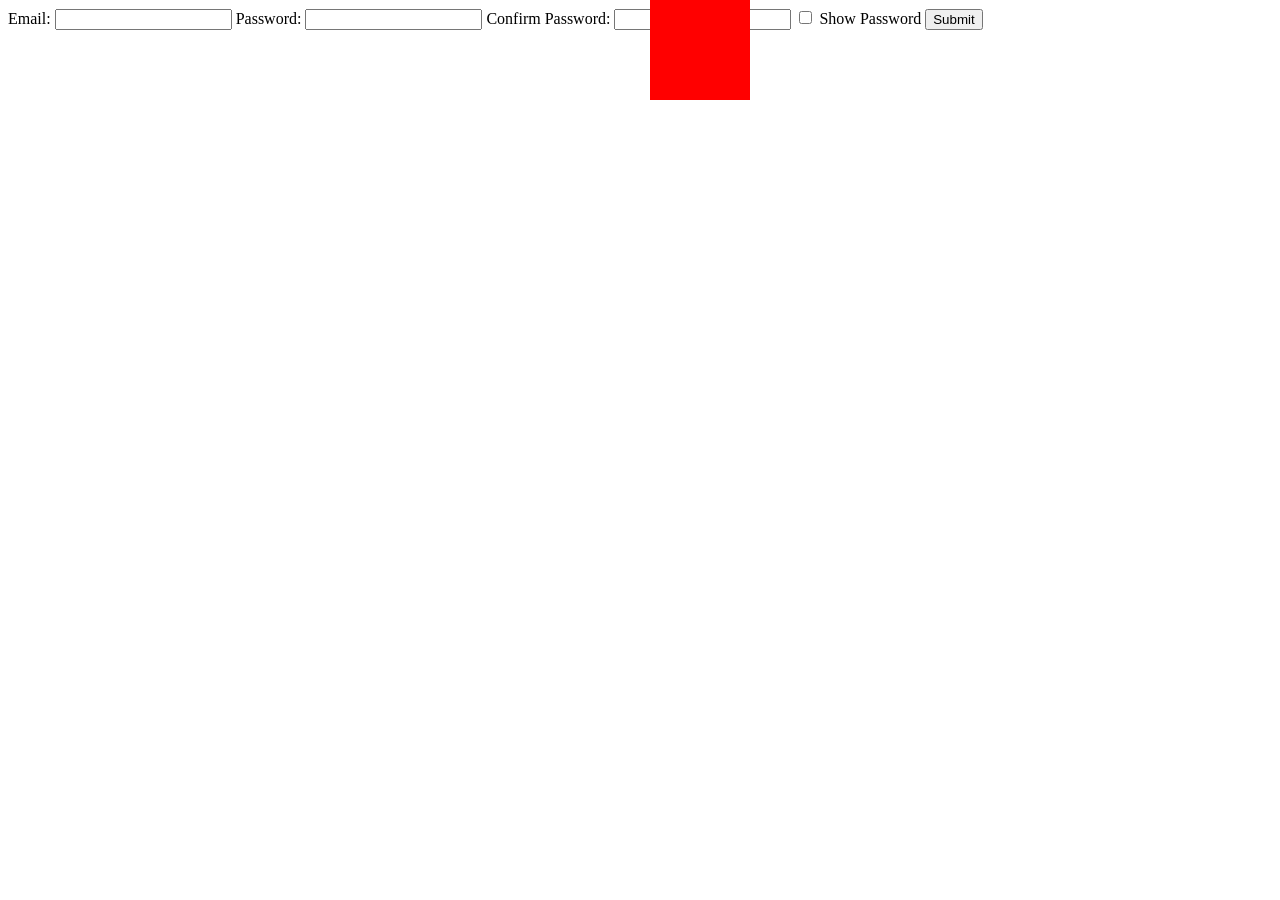
<file: DZ1_erbol_23-02/index.html>
<!DOCTYPE html>
<html lang="en">
<head>
    <meta charset="UTF-8">
    <meta http-equiv="X-UA-Compatible" content="IE=edge">
    <meta name="viewport" content="width=device-width, initial-scale=1.0">
    <title>Registration Form</title>
    <link rel="stylesheet" href="style.css">
</head>
<body>
    <label for="email">Email:</label>
    <input type="email" id="email" name="email" required>

    <label for="password">Password:</label>
    <input type="password" id="password" name="password" required>

    <label for="confirm-password">Confirm Password:</label>
    <input type="password" id="confirm-password" name="confirm-password" required>

    <input type="checkbox" id="show-password">
    <label for="show-password">Show Password</label>

    <button type="submit" onclick="validateForm()">Submit</button>
    <div id="block"></div>
</body>
<script src="app.js"></script>
</html>
</file>
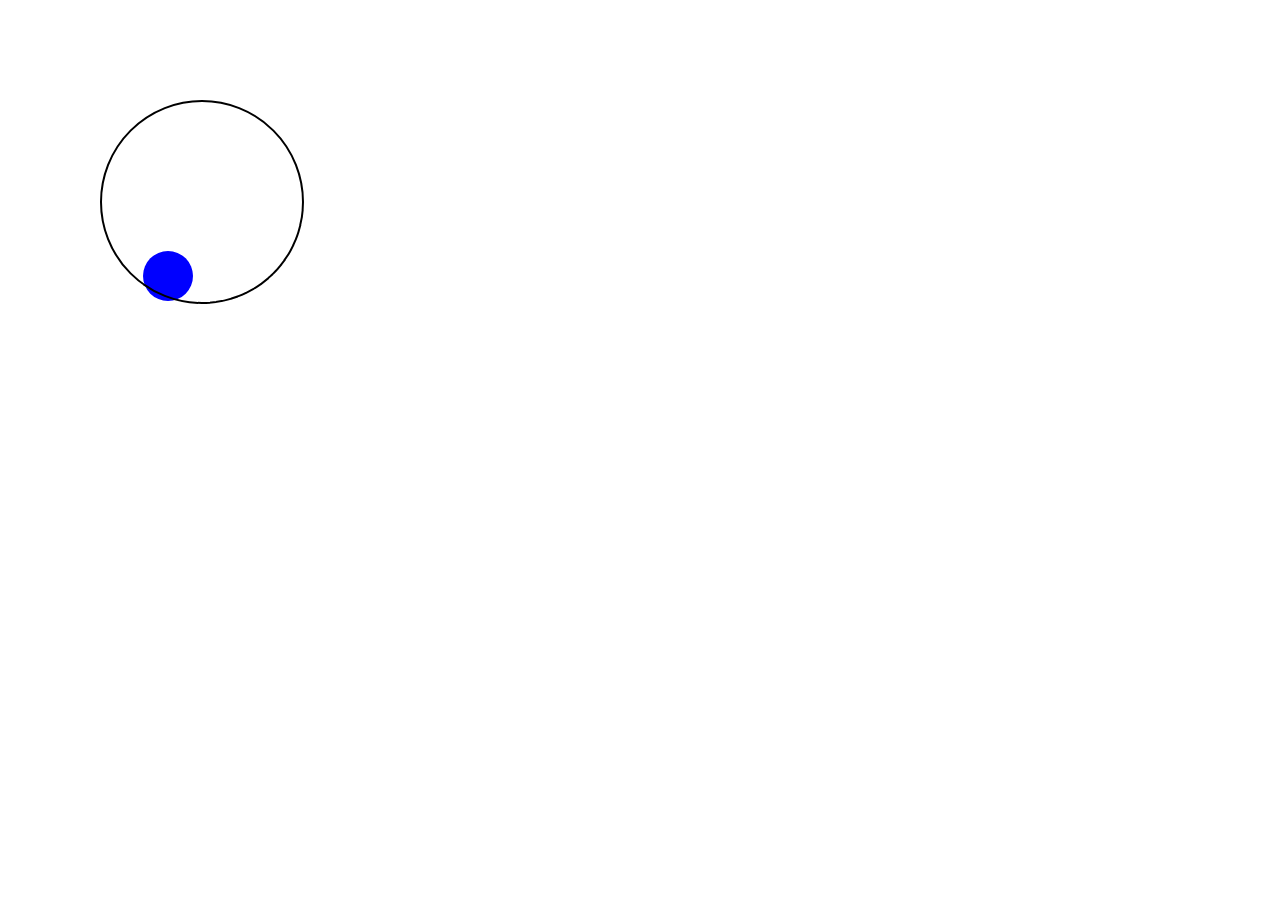
<file: DZ2_erbol_23-02/index.html>
<!DOCTYPE html>
<html lang="en">
<head>
    <meta charset="UTF-8">
    <meta http-equiv="X-UA-Compatible" content="IE=edge">
    <meta name="viewport" content="width=device-width, initial-scale=1.0">
    <title>Document</title>
    <link rel="stylesheet" href="style.css">
</head>
<body>
    <div id="block"></div>
    <div id="shape"></div>

    
    <script src="app.js"></script>
</body>
</html>
</file>
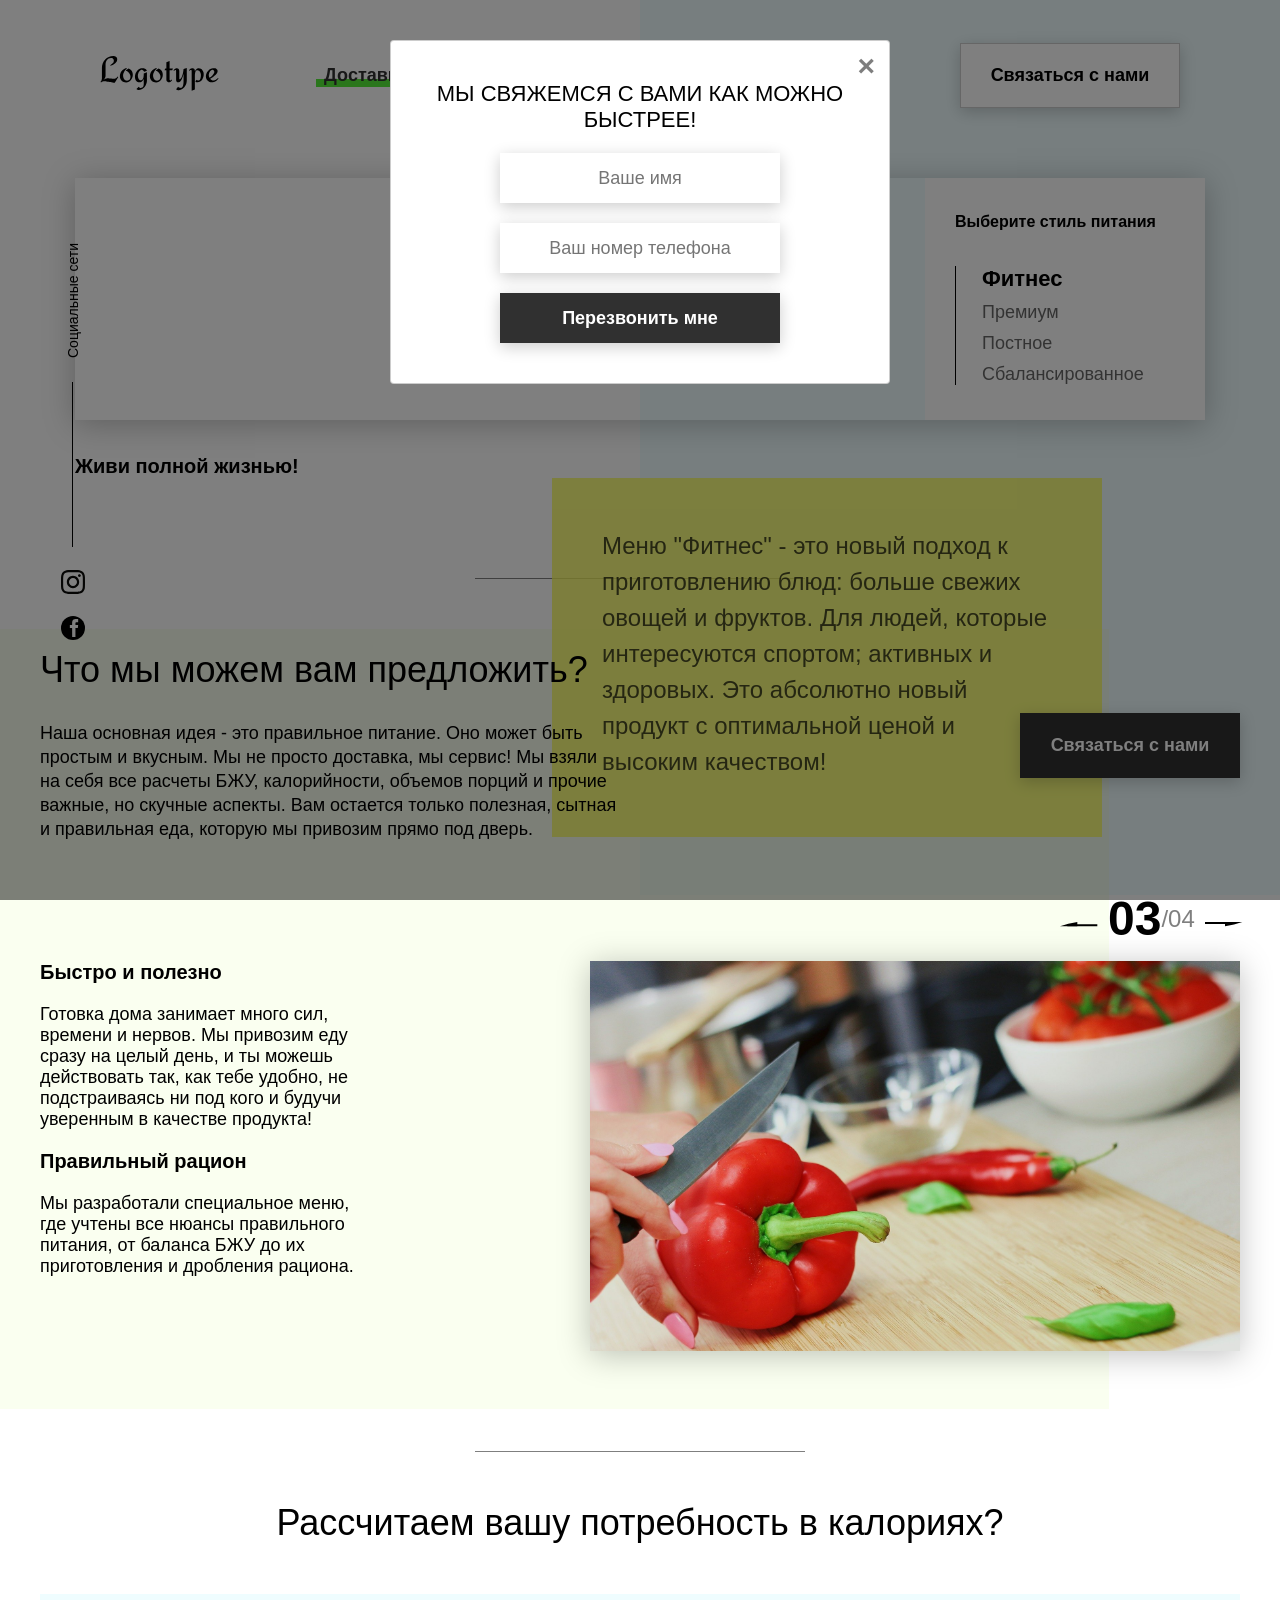
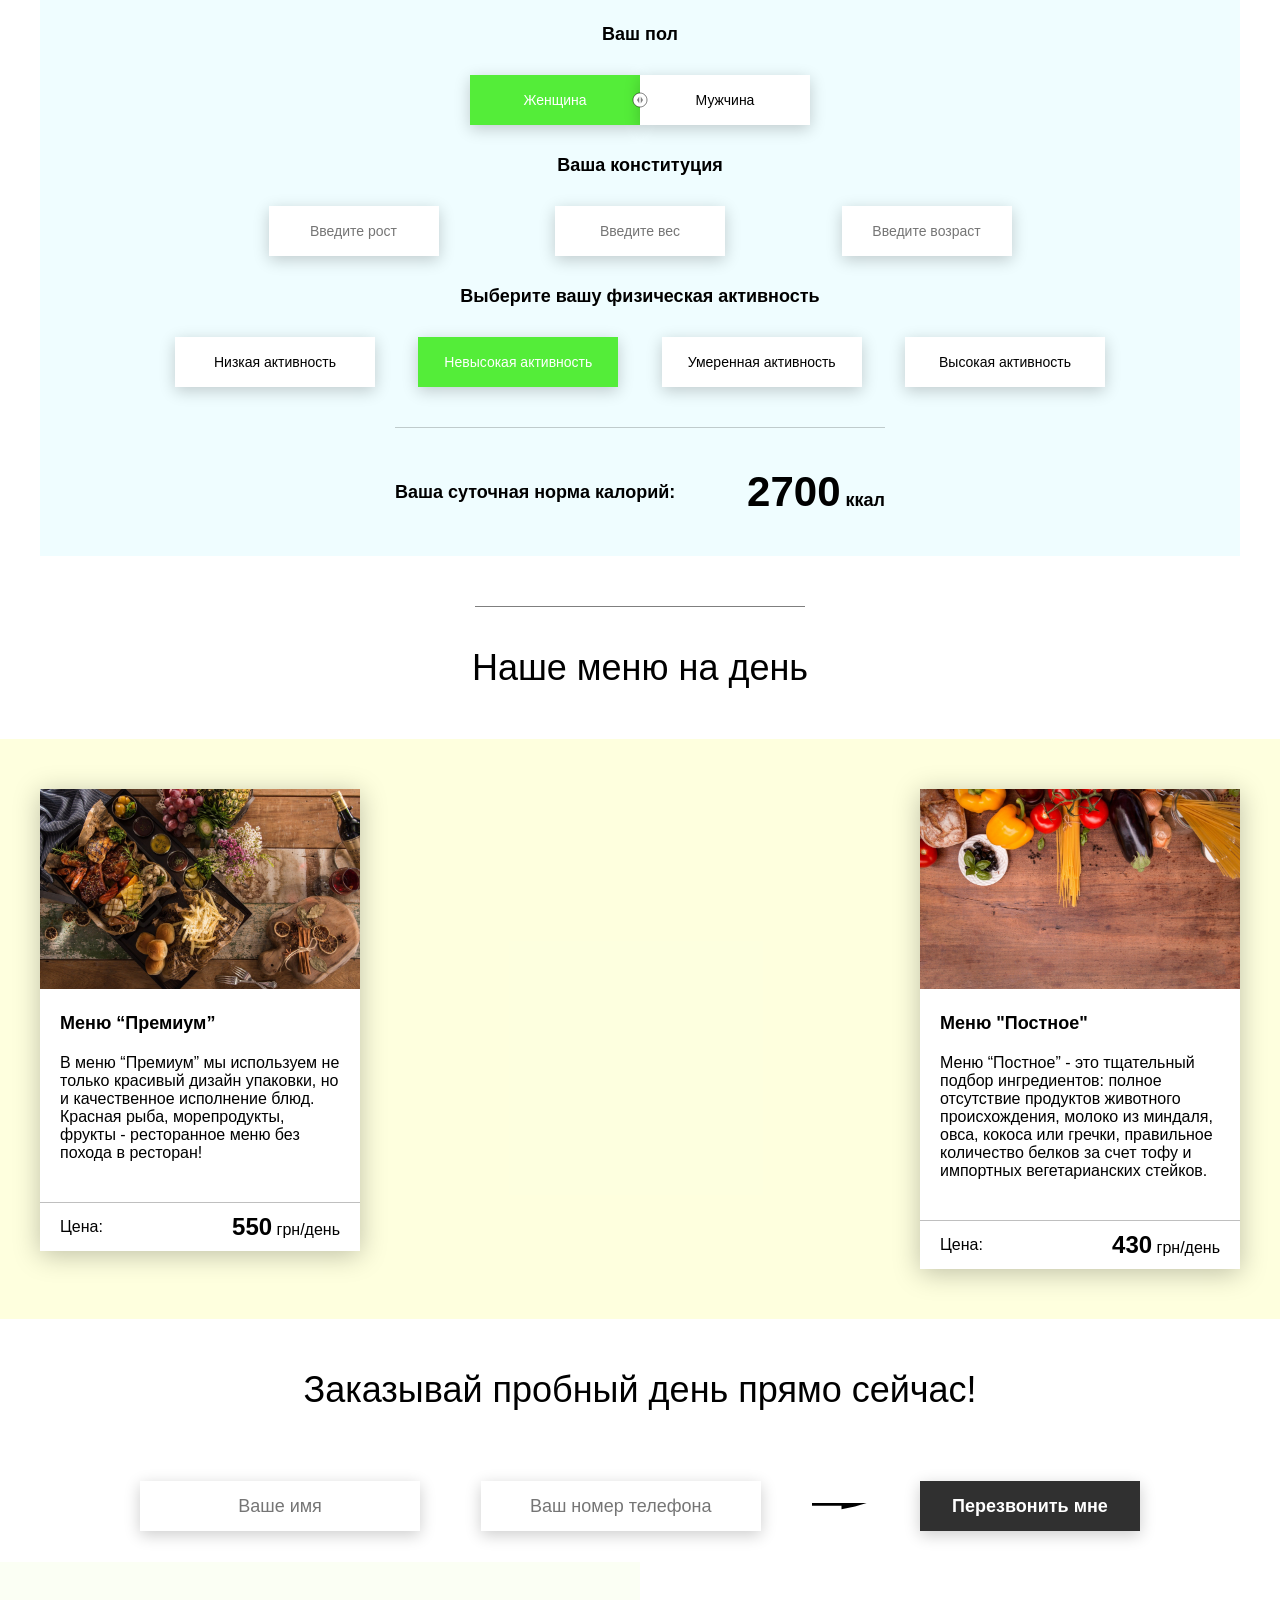
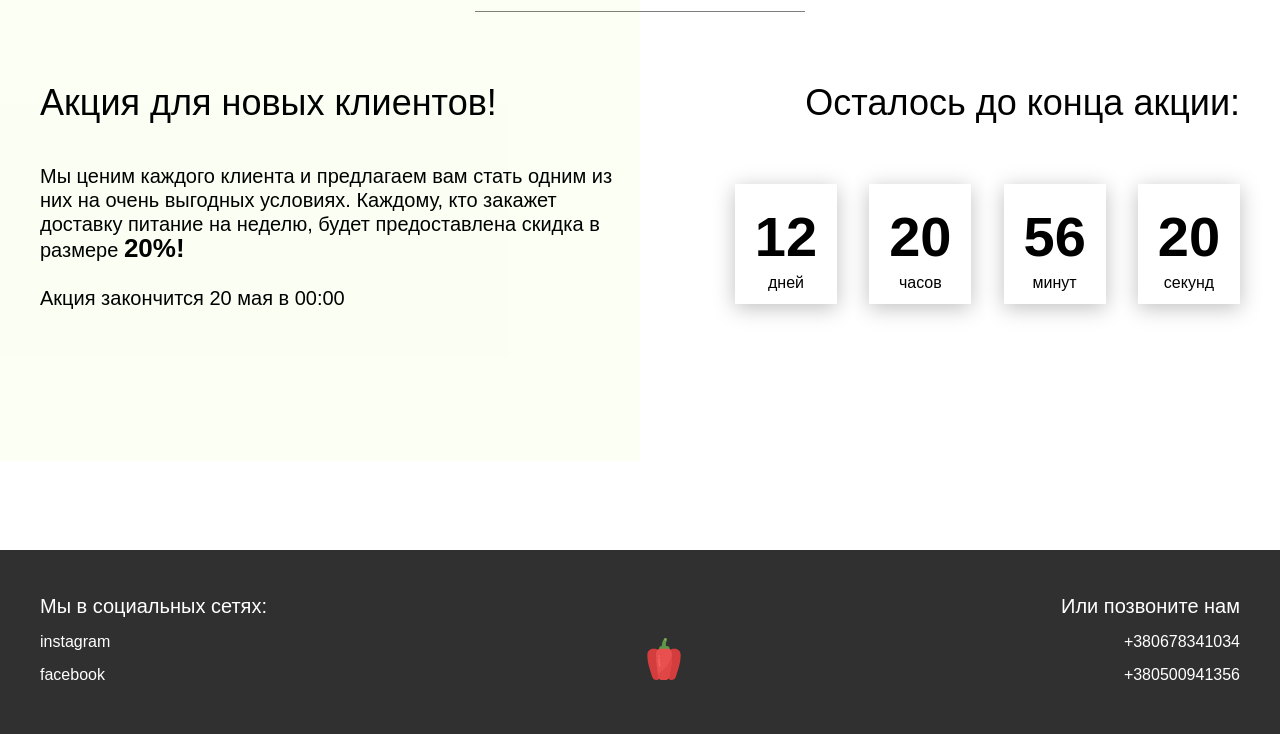
<file: DZ3_erbol_23-02 с анимацией/index.html>
<!DOCTYPE html>
<html lang="en">
<head>
	<meta charset="UTF-8">
	<meta name="viewport" content="width=device-width, initial-scale=1.0">
	<title>Food</title>
	<link rel="stylesheet" href="css/style.css">
</head>
<body>
<header class="header">
	<div class="header__left-block">
		<div class="header__logo">
			<img src="icons/logo.svg" alt="Логотип">
		</div>
		<nav class="header__links">
			<a href="#" class="header__link">Доставка питания</a>
			<a href="#" class="header__link">Второй пункт</a>
		</nav>
	</div>
	<div class="header__right-block">
		<button data-modal class="btn btn_white">Связаться с нами</button>
	</div>
</header>
<div class="sidepanel">
	<div class="sidepanel__text"><span>Социальные сети</span></div>
	<div class="sidepanel__divider"></div>
	<a href="#" class="sidepanel__icon">
		<img src="icons/instagram.svg" alt="instagram">
	</a>
	<a href="#" class="sidepanel__icon">
		<img src="icons/facebook.svg" alt="facebook">
	</a>
</div>

<div class="preview">
	<div class="bgc_blue"></div>
	<div class="container">
		<div class="tabcontainer">
			<div class="tabcontent">
				<img src="img/tabs/vegy.jpg" alt="vegy">
				<div class="tabcontent__descr">
					Меню "Фитнес" - это новый подход к приготовлению блюд: больше свежих овощей и фруктов. Для людей,
					которые интересуются спортом; активных и здоровых. Это абсолютно новый продукт с оптимальной ценой и
					высоким качеством!
				</div>
			</div>
			<div class="tabcontent">
				<img src="img/tabs/elite.jpg" alt="elite">
				<div class="tabcontent__descr">
					Меню “Премиум” - мы используем не только красивый дизайн упаковки, но и качественное исполнение
					блюд. Красная рыба, морепродукты, фрукты - ресторанное меню без похода в ресторан!
				</div>
			</div>
			<div class="tabcontent">
				<img src="img/tabs/post.jpg" alt="post">
				<div class="tabcontent__descr">
					Наше специальное “Постное меню” - это тщательный подбор ингредиентов: полное отсутствие продуктов
					животного происхождения. Полная гармония с собой и природой в каждом элементе! Все будет Ом!
				</div>
			</div>
			<div class="tabcontent">
				<img src="img/tabs/hamburger.jpg" alt="vegy">
				<div class="tabcontent__descr">
					Меню "Сбалансированное" - это соответствие вашего рациона всем научным рекомендациям. Мы тщательно
					просчитываем вашу потребность в к/б/ж/у и создаем лучшие блюда для вас.
				</div>
			</div>
			<div class="tabheader">
				<h3>Выберите стиль питания</h3>
				<div class="tabheader__items">
					<div class="tabheader__item tabheader__item_active">Фитнес</div>
					<div class="tabheader__item">Премиум</div>
					<div class="tabheader__item">Постное</div>
					<div class="tabheader__item">Сбалансированное</div>
				</div>
			</div>
		</div>
		<div class="preview__life">Живи полной жизнью!</div>
	</div>
</div>

<div class="divider"></div>

<div class="offer">
	<div class="bgc_y"></div>
	<div class="container">
		<div class="offer__text">
			<h2 class="title">Что мы можем вам предложить?</h2>
			<div class="offer__descr">
				Наша основная идея - это правильное питание. Оно может быть простым и вкусным. Мы не просто доставка, мы
				сервис! Мы взяли на себя все расчеты БЖУ, калорийности, объемов порций и прочие важные, но скучные
				аспекты. Вам остается только полезная, сытная и правильная еда, которую мы привозим прямо под дверь.
			</div>
		</div>
		<div class="offer__action">
			<button data-modal class="btn btn_dark">Связаться с нами</button>
		</div>
	</div>
	<div class="container">
		<div class="offer__advantages">
			<h2>Быстро и полезно</h2>
			<div class="offer__advantages-text">
				Готовка дома занимает много сил, времени и нервов. Мы привозим еду сразу на целый день, и ты можешь
				действовать так, как тебе удобно, не подстраиваясь ни под кого и будучи уверенным в качестве продукта!
			</div>
			<h2>Правильный рацион</h2>
			<div class="offer__advantages-text">
				Мы разработали специальное меню, где учтены все нюансы правильного питания, от баланса БЖУ до их
				приготовления и дробления рациона.
			</div>
		</div>
		<div class="offer__slider">
			<div class="offer__slider-counter">
				<div class="offer__slider-prev">
					<img src="icons/left.svg" alt="prev">
				</div>
				<span id="current">03</span>
				/
				<span id="total">04</span>
				<div class="offer__slider-next">
					<img src="icons/right.svg" alt="next">
				</div>
			</div>
			<div class="offer__slider-wrapper">
				<div class="offer__slide">
					<img src="img/slider/pepper.jpg" alt="pepper">
				</div>
				<!-- <div class="offer__slide">
					<img src="img/slider/food-12.jpg" alt="food">
				</div>
				<div class="offer__slide">
					<img src="img/slider/olive-oil.jpg" alt="oil">
				</div>
				<div class="offer__slide">
					<img src="img/slider/paprika.jpg" alt="paprika">
				</div> -->
			</div>
		</div>
	</div>
</div>

<div class="divider"></div>

<div class="calculating">
	<div class="container">
		<h2 class="title">Рассчитаем вашу потребность в калориях?
		</h2>
		<div class="calculating__field">
			<div class="calculating__subtitle">
				Ваш пол
			</div>
			<div class="calculating__choose" id="gender">
				<div class="calculating__choose-item calculating__choose-item_active">Женщина</div>
				<div class="calculating__choose-item">Мужчина</div>
			</div>

			<div class="calculating__subtitle">
				Ваша конституция
			</div>
			<div class="calculating__choose calculating__choose_medium">
				<input type="text" id="height" placeholder="Введите рост" class="calculating__choose-item">
				<input type="text" id="weight" placeholder="Введите вес" class="calculating__choose-item">
				<input type="text" id="age" placeholder="Введите возраст" class="calculating__choose-item">
			</div>

			<div class="calculating__subtitle">
				Выберите вашу физическая активность
			</div>
			<div class="calculating__choose calculating__choose_big">
				<div id="low" class="calculating__choose-item">Низкая активность</div>
				<div id="small" class="calculating__choose-item calculating__choose-item_active">Невысокая активность
				</div>
				<div id="medium" class="calculating__choose-item">Умеренная активность</div>
				<div id="high" class="calculating__choose-item">Высокая активность</div>
			</div>

			<div class="calculating__divider"></div>

			<div class="calculating__total">
				<div class="calculating__subtitle">
					Ваша суточная норма калорий:
				</div>
				<div class="calculating__result">
					<span>2700</span> ккал
				</div>
			</div>
		</div>
	</div>
</div>

<div class="divider"></div>

<div class="menu">
	<h2 class="title">Наше меню на день</h2>

	<div class="menu__field">
		<div id="cardWrapper" class="container">
			<div class="menu__item">
				<img src="img/tabs/elite.jpg" alt="elite">
				<h3 class="menu__item-subtitle">Меню “Премиум”</h3>
				<div class="menu__item-descr">В меню “Премиум” мы используем не только красивый дизайн упаковки, но и
					качественное исполнение блюд. Красная рыба, морепродукты, фрукты - ресторанное меню без похода в
					ресторан!
				</div>
				<div class="menu__item-divider"></div>
				<div class="menu__item-price">
					<div class="menu__item-cost">Цена:</div>
					<div class="menu__item-total"><span>550</span> грн/день</div>
				</div>
			</div>
			<div class="menu__item">
				<img src="img/tabs/post.jpg" alt="post">
				<h3 class="menu__item-subtitle">Меню "Постное"</h3>
				<div class="menu__item-descr">Меню “Постное” - это тщательный подбор ингредиентов: полное отсутствие
					продуктов животного происхождения, молоко из миндаля, овса, кокоса или гречки, правильное количество
					белков за счет тофу и импортных вегетарианских стейков.
				</div>
				<div class="menu__item-divider"></div>
				<div class="menu__item-price">
					<div class="menu__item-cost">Цена:</div>
					<div class="menu__item-total"><span>430</span> грн/день</div>
				</div>
			</div>
		</div>
	</div>
</div>

<div class="order">
	<div class="container">
		<div class="title">Заказывай пробный день прямо сейчас!</div>
		<form action="#" class="order__form">
			<input required placeholder="Ваше имя" name="name" type="text" class="order__input">
			<input required placeholder="Ваш номер телефона" name="phone" type="phone" class="order__input">
			<img src="icons/right.svg" alt="right">
			<button class="btn btn_dark btn_min">Перезвонить мне</button>
		</form>
	</div>
</div>

<div class="divider"></div>

<div class="promotion">
	<div class="bgc_y"></div>
	<div class="container">
		<div class="promotion__text">
			<div class="title">Акция для новых клиентов!</div>
			<div class="promotion__descr">
				Мы ценим каждого клиента и предлагаем вам стать одним из них на очень выгодных условиях.
				Каждому, кто закажет доставку питание на неделю, будет предоставлена скидка в размере <span>20%!</span>
				<br><br>
				Акция закончится 20 мая в 00:00
			</div>
		</div>
		<div class="promotion__timer">
			<div class="title">Осталось до конца акции:</div>
			<div class="timer">
				<div class="timer__block">
					<span id="days">12</span>
					дней
				</div>
				<div class="timer__block">
					<span id="hours">20</span>
					часов
				</div>
				<div class="timer__block">
					<span id="minutes">56</span>
					минут
				</div>
				<div class="timer__block">
					<span id="seconds">20</span>
					секунд
				</div>
			</div>
		</div>
	</div>
</div>

<footer class="footer">
	<div class="container">
		<div class="social">
			<div class="subtitle">Мы в социальных сетях:</div>
			<a href="#" class="link">instagram</a>
			<a href="#" class="link">facebook</a>
		</div>
		<div class="pepper">
			<img src="icons/veg.svg" alt="pepper">
		</div>
		<div class="call">
			<div class="subtitle">Или позвоните нам</div>
			<a href="#" class="link">+380678341034</a>
			<a href="#" class="link">+380500941356</a>
		</div>
	</div>
</footer>

<div class="modal">
	<div class="modal__dialog">
		<div class="modal__content">
			<form action="#">
				<div class="modal__close">&times;</div>
				<div class="modal__title">Мы свяжемся с вами как можно быстрее!</div>
				<input required placeholder="Ваше имя" name="name" type="text" class="modal__input">
				<input required placeholder="Ваш номер телефона" name="phone" type="phone" class="modal__input">
				<button class="btn btn_dark btn_min">Перезвонить мне</button>
			</form>
		</div>
	</div>
</div>
<script src="js/app.js"></script>
</body>
</html>
</file>
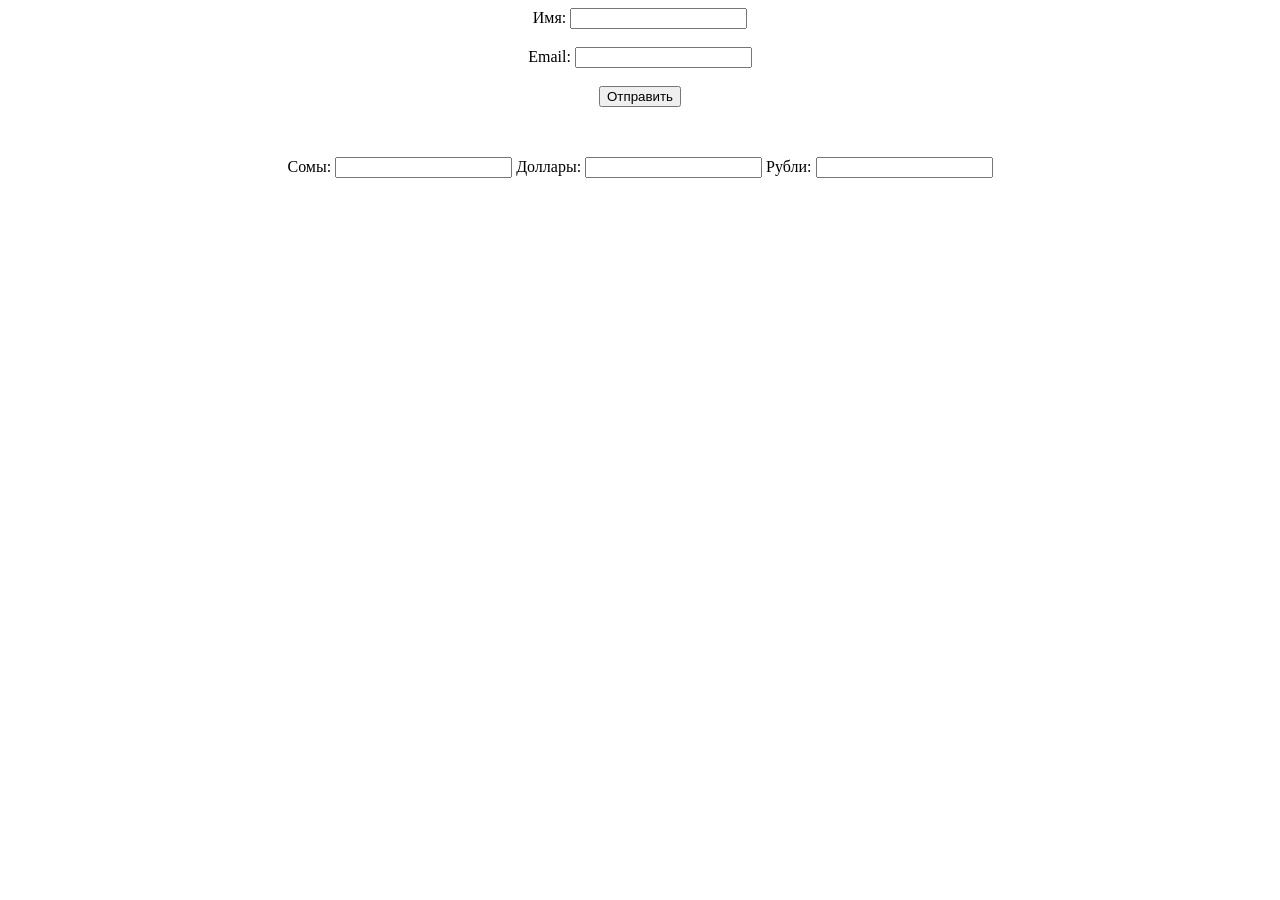
<file: DZ5_erbol_23-02/index.html>
<!DOCTYPE html>
<html lang="en">
<head>
    <meta charset="UTF-8">
    <meta http-equiv="X-UA-Compatible" content="IE=edge">
    <meta name="viewport" content="width=device-width, initial-scale=1.0">
    <title>Document</title>
    <link rel="stylesheet" href="style.css">
</head>
<body>
     <form id="myForm">
      <label for="name">Имя:</label>
      <input type="text" id="name" name="name" required><br><br>
      <label for="email">Email:</label>
      <input type="email" id="email" name="email" required><br><br>
      <button type="submit">Отправить</button>
    </form>

    <div id="modal" class="modal">
      <div class="modal-content">
        <span class="close">&times;</span>
        <p id="modal-message"></p>
      </div>
    </div>

    <div class="wrapper">
        <label for="som">Сомы:</label>
        <input type="text" id="som">

        <label for="usd">Доллары:</label>
        <input type="text" id="usd">

        <label for="rub">Рубли:</label>
        <input type="text" id="rub">    
    </div>
    
    <script src="app.js"></script>
</body>
</html>
</file>
<file: DZ1_erbol_23-02/style.css>
#block {
    position: absolute;
    left: 0;
    top: 0;
    width: 100px;
    height: 100px;
    background-color: red;
  }
</file>
<file: DZ2_erbol_23-02/style.css>
#block {
    position: absolute;
    width: 50px;
    height: 50px;
    background-color: blue;
    border-radius: 50%;
  }

  #shape {
    position: absolute;
    top: 100px;
    left: 100px;
    width: 200px;
    height: 200px;
    border: 2px solid black;
    border-radius: 50%;
  }
</file>
<file: DZ3_erbol_23-02 с анимацией/css/style.css>
* {
    box-sizing: border-box;
    margin: 0;
    padding: 0;
    font-family: Roboto, sans-serif;
}

a {
    text-decoration: none;
}

.btn {
    width: 220px;
    height: 65px;
    display: flex;
    justify-content: center;
    align-items: center;
    background-color: #fff;
    font-size: 18px;
    font-weight: 700;
    border: 1px solid rgba(0, 0, 0, 0.2);
    box-shadow: 0 4px 15px rgba(0, 0, 0, 0.2);
    cursor: pointer;
    transition: 0.3s all;
    outline: 0;
}

.btn_white {
    background-color: #fff;
}

.btn_dark {
    background-color: #303030;
    color: #fff;
    border: none;
}

.btn_min {
    height: 50px;
}

.btn:hover {
    box-shadow: 0 4px 30px rgba(0, 0, 0, 0.3);
}

.container {
    max-width: 1200px;
    margin: 0 auto;
}

.divider {
    width: 330px;
    height: 1px;
    margin: 0 auto;
    background-color: rgba(0, 0, 0, 0.5);
}

.title {
    font-size: 36px;
    font-weight: 400;
}

.header {
    display: flex;
    justify-content: space-between;
    align-items: center;
    height: 150px;
    padding: 0 100px;
}

.header__left-block {
    display: flex;
    justify-content: space-between;
    min-width: 550px;
}

.header__logo {
    max-width: 170px;
}

.header__logo img {
    width: 100%;
}

.header__links {
    display: flex;
    align-items: center;
}

.header__link {
    position: relative;
    margin-right: 45px;
    font-weight: 700;
    font-size: 18px;
    color: #303030;
}

.header__link:after {
    content: "";
    position: absolute;
    display: block;
    width: 110%;
    left: -5%;
    bottom: -1px;
    z-index: -1;
    height: 8px;
    background: #54ed39;
}

.header__link:last-child {
    margin-right: 0;
}

.sidepanel {
    position: fixed;
    left: 60px;
    top: 240px;
    height: 400px;
    width: 25px;
    display: flex;
    flex-direction: column;
    justify-content: space-between;
    align-items: center;
}

.sidepanel__text {
    width: 120px;
    height: 120px;
    font-size: 14px;
}

.sidepanel__text span {
    display: flex;
    transform: rotate(-90deg) translateX(-50px);
}

.sidepanel__divider {
    width: 1px;
    height: 165px;
    background-color: #000;
}

.sidepanel__icon {
    width: 24px;
    height: 24px;
}

.sidepanel__icon img {
    width: 100%;
}

.preview {
    padding: 28px 0 100px 0;
    position: relative;
}

.preview__life {
    font-weight: 700;
    font-size: 20px;
    margin-left: 35px;
    margin-top: 35px;
}

.bgc_blue {
    position: absolute;
    right: 0;
    top: -155px;
    width: 50vw;
    height: 900px;
    background: rgba(146, 242, 255, 0.15);
    z-index: -1;
}

.tabcontainer {
    display: flex;
    width: 1130px;
    margin: 0 auto;
    box-shadow: 0 4px 30px rgba(0, 0, 0, 0.25);
}

.tabcontent {
    width: 850px;
    position: relative;
}

.tabcontent img {
    width: 100%;
    height: 100%;
    object-fit: cover;
    display: none;
    transition: opacity 0.5s ease-in-out;
}

.tabcontent__descr {
    position: absolute;
    top: 300px;
    right: -177px;
    width: 550px;
    height: 359px;
    background: rgba(251, 254, 93, 0.8);
    padding: 50px;
    font-size: 24px;
    font-weight: 300;
    line-height: 36px;
    color: rgba(0, 0, 0, 0.7);
}

.tabheader {
    width: 280px;
    padding: 35px 30px;
    background-color: #fff;
}

.tabheader h3 {
    font-weight: 700;
    font-size: 16px;
}

.tabheader__items {
    margin-top: 35px;
    padding-left: 26px;
    border-left: 1px solid #000;
}

.tabheader__item {
    font-weight: 700;
    font-size: 18px;
    font-weight: 300;
    margin-top: 10px;
    color: rgba(0, 0, 0, 0.6);
    cursor: pointer;
    transition: 0.3s all;
}

.tabheader__item_active {
    color: #000;
    font-size: 22px;
    font-weight: 700;
}

.offer {
    padding: 70px 0 100px 0;
    position: relative;
}

.offer .container {
    display: flex;
    justify-content: space-between;
}

.offer .bgc_y {
    position: absolute;
    width: 1109px;
    height: 780px;
    background: rgba(243, 255, 222, 0.45);
    z-index: -1;
    top: 50px;
}

.offer__text {
    width: 580px;
}

.offer__descr {
    font-size: 18px;
    margin-top: 30px;
    font-weight: 300;
    line-height: 24px;
}

.offer__action {
    display: flex;
    align-items: center;
    justify-content: flex-end;
}

.offer__advantages {
    width: 330px;
    margin-top: 50px;
}

.offer__advantages h2 {
    font-weight: 700;
    font-size: 20px;
    margin-top: 20px;
}

.offer__advantages h2:first-child {
    margin-top: 70px;
}

.offer__advantages-text {
    margin-top: 20px;
    font-size: 18px;
    font-weight: 300;
    line-height: 21px;
}

.offer__slider {
    width: 650px;
    margin-top: 50px;
    display: flex;
    flex-direction: column;
    align-items: flex-end;
}

.offer__slider-counter {
    display: flex;
    width: 180px;
    align-items: center;
    font-size: 24px;
    color: rgba(0, 0, 0, 0.5);
}

.offer__slider-wrapper {
    width: 100%;
    margin-top: 15px;
    box-shadow: 0 4px 30px rgba(0, 0, 0, 0.25);
}

.offer__slider-prev {
    margin-right: 10px;
    cursor: pointer;
}

.offer__slider-next {
    margin-left: 10px;
    cursor: pointer;
}

.offer__slider #current {
    font-size: 48px;
    font-weight: 700;
    color: #000;
}

.offer__slide {
    width: 100%;
    height: 390px;
}

.offer__slide img {
    width: 100%;
    height: 100%;
    object-fit: cover;
}

.calculating {
    padding: 50px 0;
}

.calculating .title {
    text-align: center;
}

.calculating__field {
    width: 100%;
    margin-top: 50px;
    background: rgba(146, 242, 255, 0.15);
    padding: 30px 0 40px 0;
}

.calculating__subtitle {
    text-align: center;
    font-size: 18px;
    font-weight: 700;
    margin-top: 30px;
}

.calculating__subtitle:first-child {
    margin-top: 0;
}

.calculating #gender:after {
    content: "";
    position: absolute;
    top: 50%;
    transform: translateY(-50%);
    display: block;
    width: 16px;
    height: 16px;
    background: url(../icons/switch.svg) center center/cover no-repeat;
}

.calculating__choose {
    position: relative;
    display: flex;
    margin-top: 30px;
    justify-content: center;
}

.calculating__choose-item {
    display: flex;
    align-items: center;
    justify-content: center;
    width: 170px;
    height: 50px;
    padding: 0 10px;
    background: #fff;
    box-shadow: 0 4px 15px rgba(0, 0, 0, 0.2);
    border: none;
    text-align: center;
    font-size: 14px;
    cursor: pointer;
    outline: 0;
    transition: 0.3s all;
}

.calculating__choose-item_active {
    color: #fff;
    background-color: #54ed39;
}

.calculating__choose_medium {
    width: 743px;
    justify-content: space-between;
    margin: 30px auto 0 auto;
}

.calculating__choose_big {
    width: 930px;
    justify-content: space-between;
    margin: 30px auto 0 auto;
}

.calculating__choose_big .calculating__choose-item {
    width: 200px;
}

.calculating__divider {
    width: 490px;
    height: 1px;
    margin: 40px auto;
    background-color: rgba(0, 0, 0, 0.2);
}

.calculating__total {
    width: 490px;
    margin: 0 auto;
    display: flex;
    justify-content: space-between;
    align-items: center;
}

.calculating__result {
    font-size: 18px;
    font-weight: 700;
}

.calculating__result span {
    font-size: 42px;
}

.menu {
    padding: 40px 0 50px 0;
}

.menu .container {
    display: flex;
    justify-content: space-between;
    align-items: flex-start;
}

.menu .title {
    text-align: center;
}

.menu__field {
    margin-top: 50px;
    padding: 50px 0;
    width: 100%;
    background: rgba(249, 254, 126, 0.25);
}

.menu__item {
    width: 320px;
    min-height: 450px;
    background: #fff;
    box-shadow: 0 4px 25px rgba(0, 0, 0, 0.25);
    font-size: 16px;
    font-weight: 300;
}

.menu__item img {
    width: 100%;
    height: 200px;
    object-fit: cover;
}

.menu__item-subtitle {
    font-weight: 700;
    font-size: 18px;
    padding: 0 20px;
    margin-top: 20px;
}

.menu__item-descr {
    margin-top: 20px;
    padding: 0 20px;
}

.menu__item-divider {
    width: 100%;
    height: 1px;
    background-color: rgba(0, 0, 0, 0.25);
    margin-top: 40px;
}

.menu__item-price {
    display: flex;
    justify-content: space-between;
    align-items: center;
    padding: 10px 20px;
}

.menu__item-price span {
    font-size: 24px;
    font-weight: 700;
}

.order {
    padding-bottom: 80px;
}

.order .title {
    text-align: center;
}

.order__form {
    margin-top: 70px;
    padding: 0 100px;
    display: flex;
    justify-content: space-between;
    align-items: center;
}

.order__form img {
    transform: scale(1.5);
}

.order__input {
    width: 280px;
    height: 50px;
    background: #fff;
    box-shadow: 0 4px 15px rgba(0, 0, 0, 0.2);
    border: none;
    font-size: 18px;
    text-align: center;
    padding: 0 20px;
    outline: 0;
}

.promotion {
    padding: 70px 0 240px 0;
    position: relative;
}

.promotion .container {
    display: flex;
}

.promotion .bgc_y {
    position: absolute;
    width: 50%;
    height: 499px;
    background: rgba(243, 255, 222, 0.35);
    z-index: -1;
    top: -50px;
    left: 0;
}

.promotion__text {
    width: 50%;
}

.promotion__descr {
    margin-top: 40px;
    font-size: 20px;
    line-height: 24px;
    font-weight: 300;
}

.promotion__descr span {
    font-weight: 700;
    font-size: 26px;
}

.promotion__timer {
    width: 50%;
}

.promotion__timer .title {
    text-align: right;
}

.promotion__timer .timer {
    margin-top: 60px;
    padding-left: 95px;
    display: flex;
    justify-content: space-between;
    align-items: center;
}

.promotion__timer .timer__block {
    width: 102px;
    height: 120px;
    background: #fff;
    box-shadow: 0 4px 20px rgba(0, 0, 0, 0.25);
    font-size: 16px;
    font-weight: 300;
    text-align: center;
}

.promotion__timer .timer__block span {
    display: block;
    margin-top: 20px;
    margin-bottom: 5px;
    font-size: 56px;
    font-weight: 700;
}

.footer {
    min-height: 180px;
    background-color: #303030;
    padding: 45px 0 50px 0;
    color: #fff;
}

.footer .container {
    height: 100%;
    display: flex;
    justify-content: space-between;
    align-items: flex-end;
}

.footer .subtitle {
    font-size: 20px;
}

.footer .link {
    display: block;
    margin-top: 15px;
    font-size: 16px;
    color: #fff;
}

.footer .call {
    text-align: right;
}

.modal {
    position: fixed;
    top: 0;
    left: 0;
    z-index: 1050;
    display: none;
    width: 100%;
    height: 100%;
    overflow: hidden;
    background-color: rgba(0, 0, 0, 0.5);
}

.modal__dialog {
    max-width: 500px;
    margin: 40px auto;
}

.modal__content {
    position: relative;
    width: 100%;
    padding: 40px;
    background-color: #fff;
    border: 1px solid rgba(0, 0, 0, 0.2);
    border-radius: 4px;
    max-height: 80vh;
    overflow-y: auto;
}

.modal__close {
    position: absolute;
    top: 8px;
    right: 14px;
    font-size: 30px;
    color: #000;
    opacity: 0.5;
    font-weight: 700;
    border: none;
    background-color: transparent;
    cursor: pointer;
}

.modal__title {
    text-align: center;
    font-size: 22px;
    text-transform: uppercase;
}

.modal__input {
    display: block;
    margin: 20px auto 20px auto;
    width: 280px;
    height: 50px;
    background: #fff;
    box-shadow: 0 4px 15px rgba(0, 0, 0, 0.2);
    border: none;
    font-size: 18px;
    text-align: center;
    padding: 0 20px;
    outline: 0;
}

.modal .btn {
    display: block;
    width: 280px;
    margin: 0 auto;
}
.hide {
    display: none;
}
.show {
    display: block;
}
.fade {
    animation: fade 1.7s linear;
}

@keyframes fade {
    0% {
        opacity: .1;
    }
    100% {
        opacity: 1;
    }
}
</file>
<file: DZ5_erbol_23-02/style.css>
form {
    text-align: center;
}

.modal {
    display: none;
    position: fixed;
    z-index: 1;
    padding-top: 100px;
    left: 0;
    top: 0;
    width: 100%;
    height: 100%;
    overflow: auto;
    background-color: rgba(0, 0, 0, 0.4);
  }
  
  .modal-content {
    background-color: #fefefe;
    margin: auto;
    padding: 20px;
    border: 1px solid #888;
    width: 80%;
  }
  
  .close {
    color: #aaa;
    float: right;
    font-size: 28px;
    font-weight: bold;
  }
  
  .close:hover,
  .close:focus {
    color: black;
    text-decoration: none;
    cursor: pointer;
  }

.wrapper {
    text-align: center;
}

 #rub {
    margin-top: 50px;
 }
</file>
